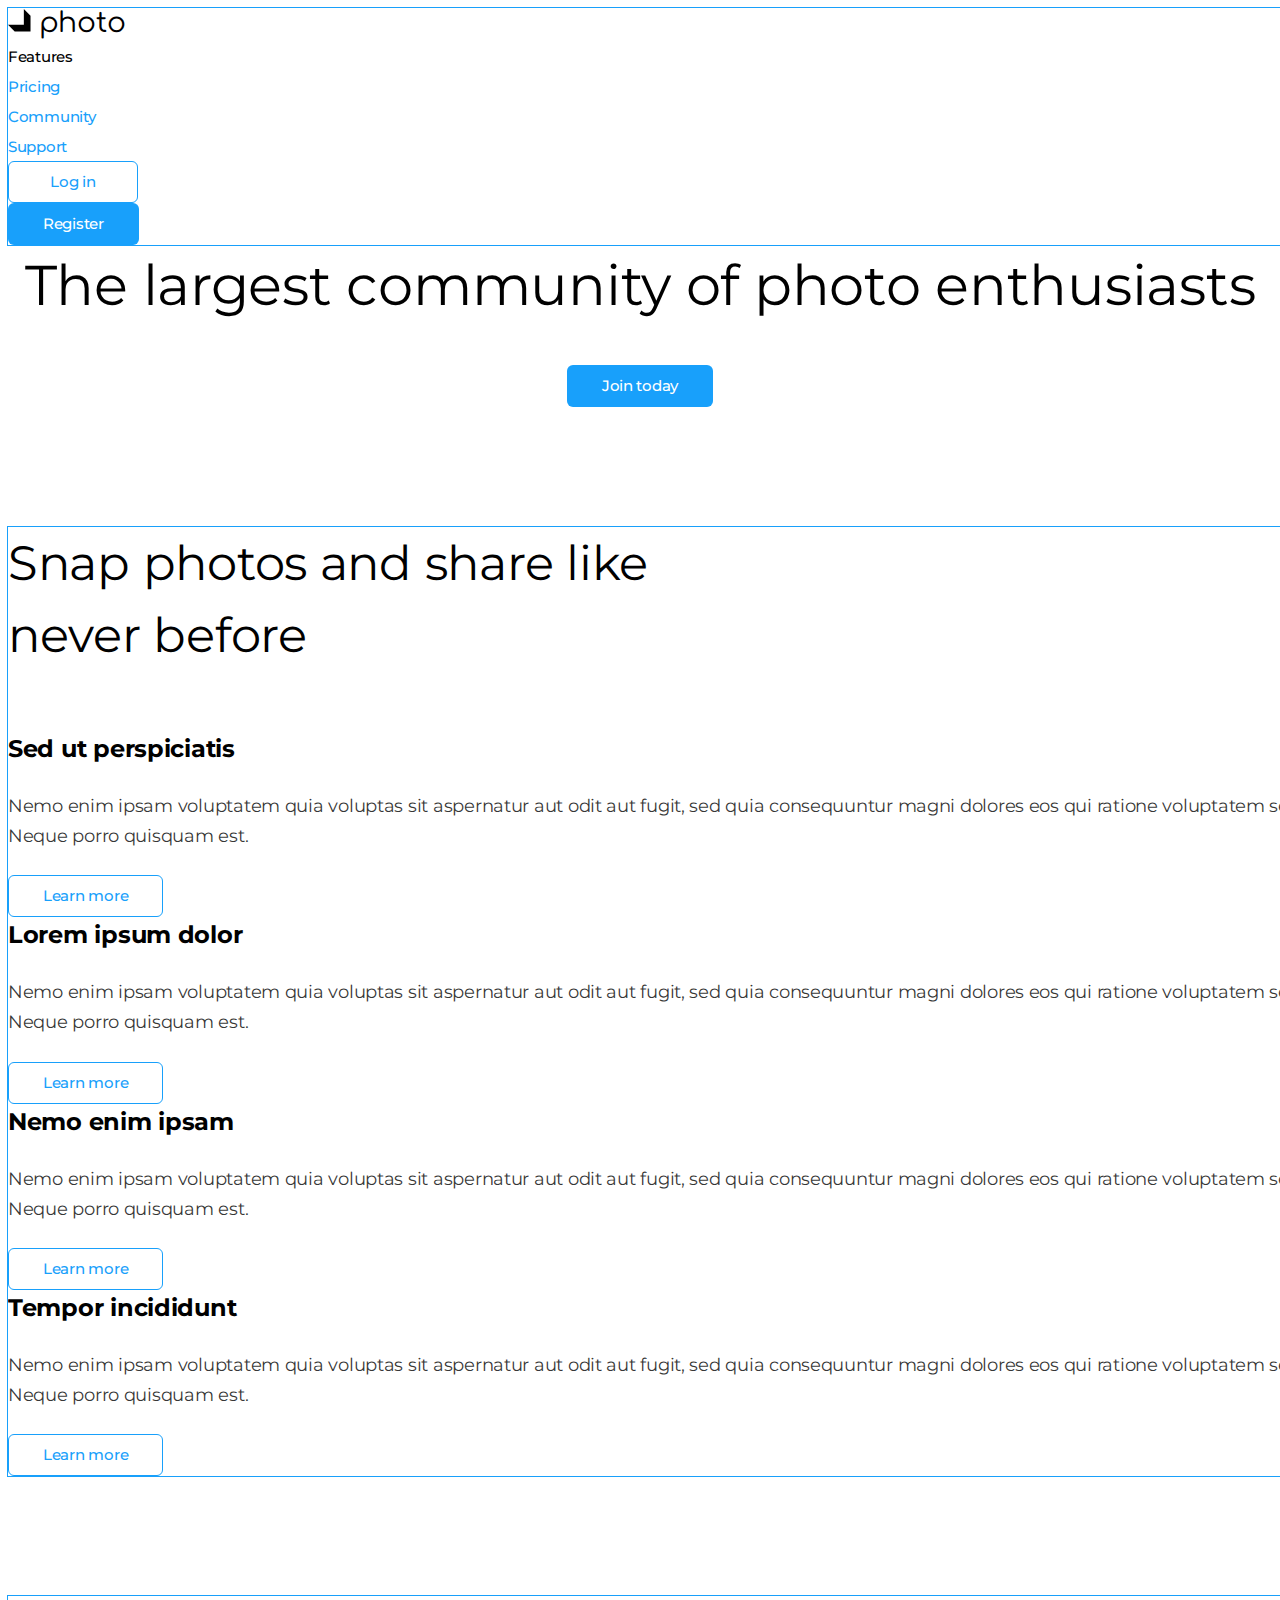
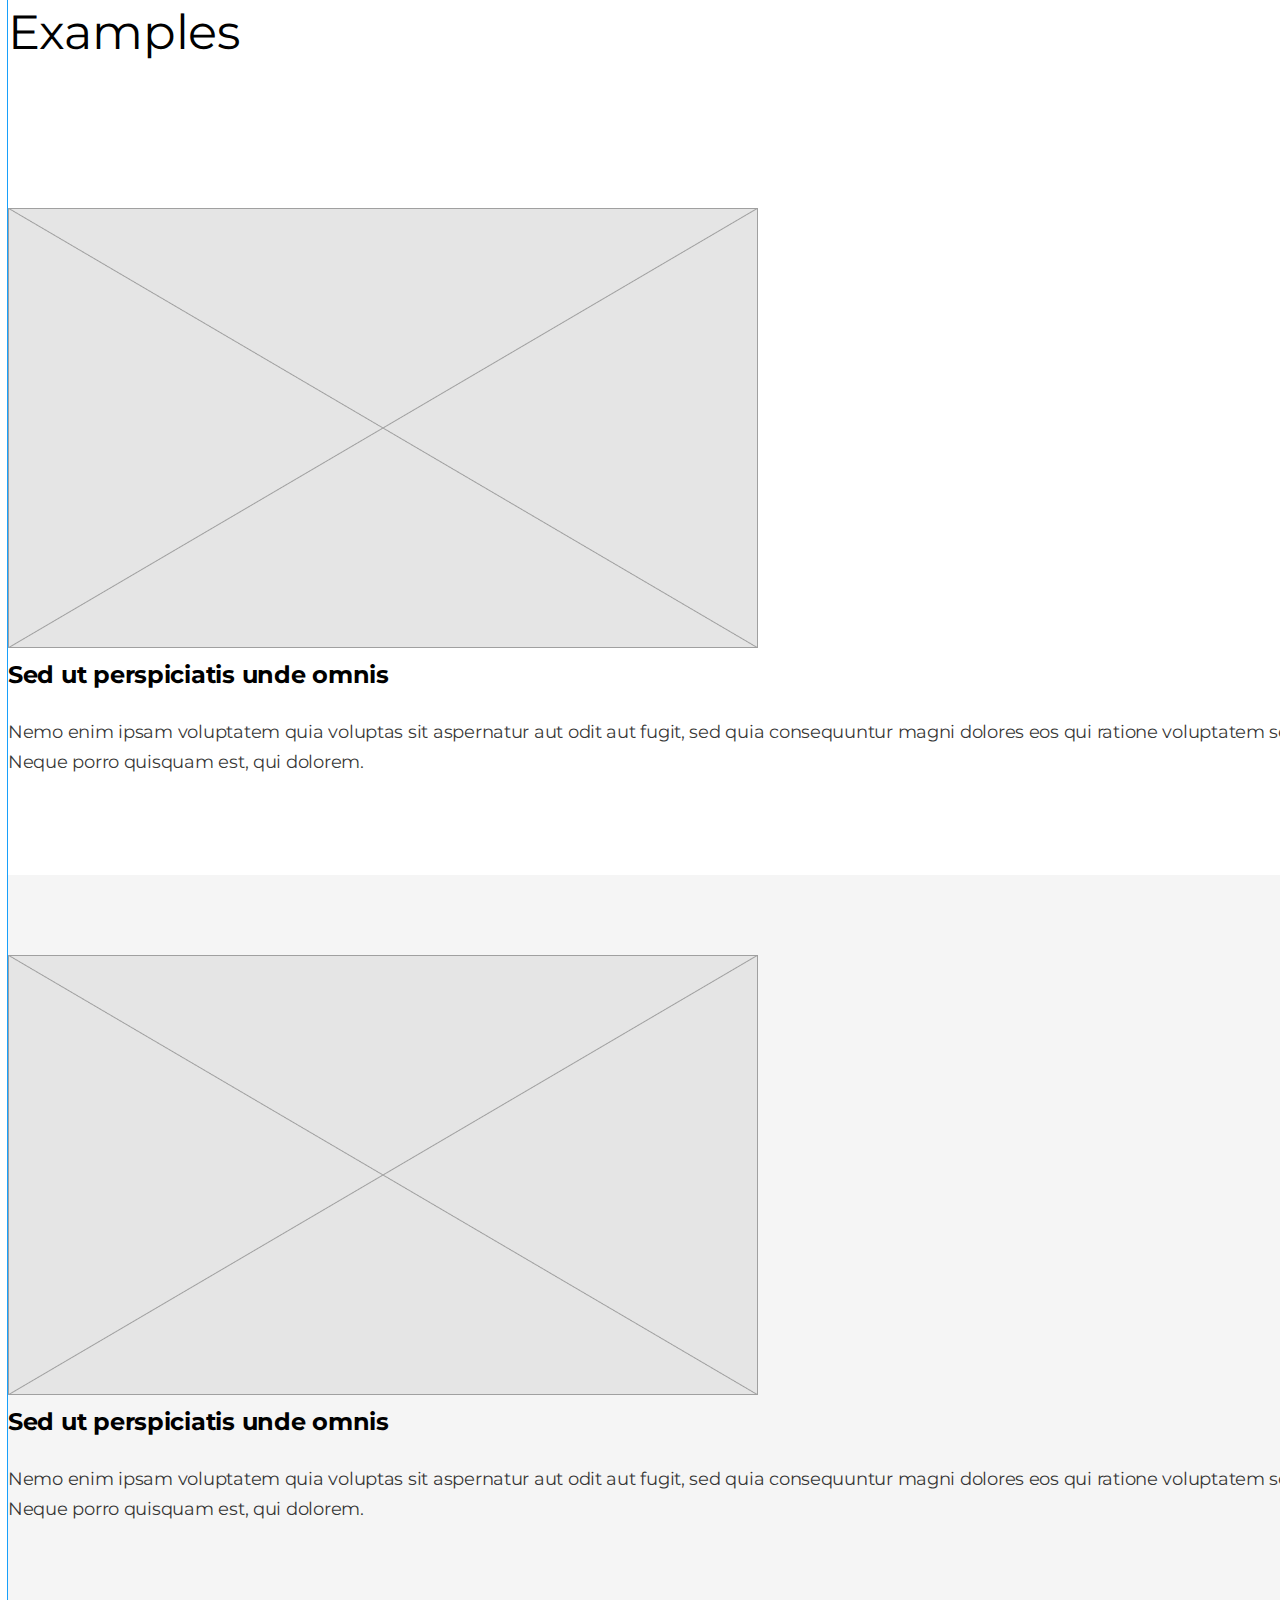
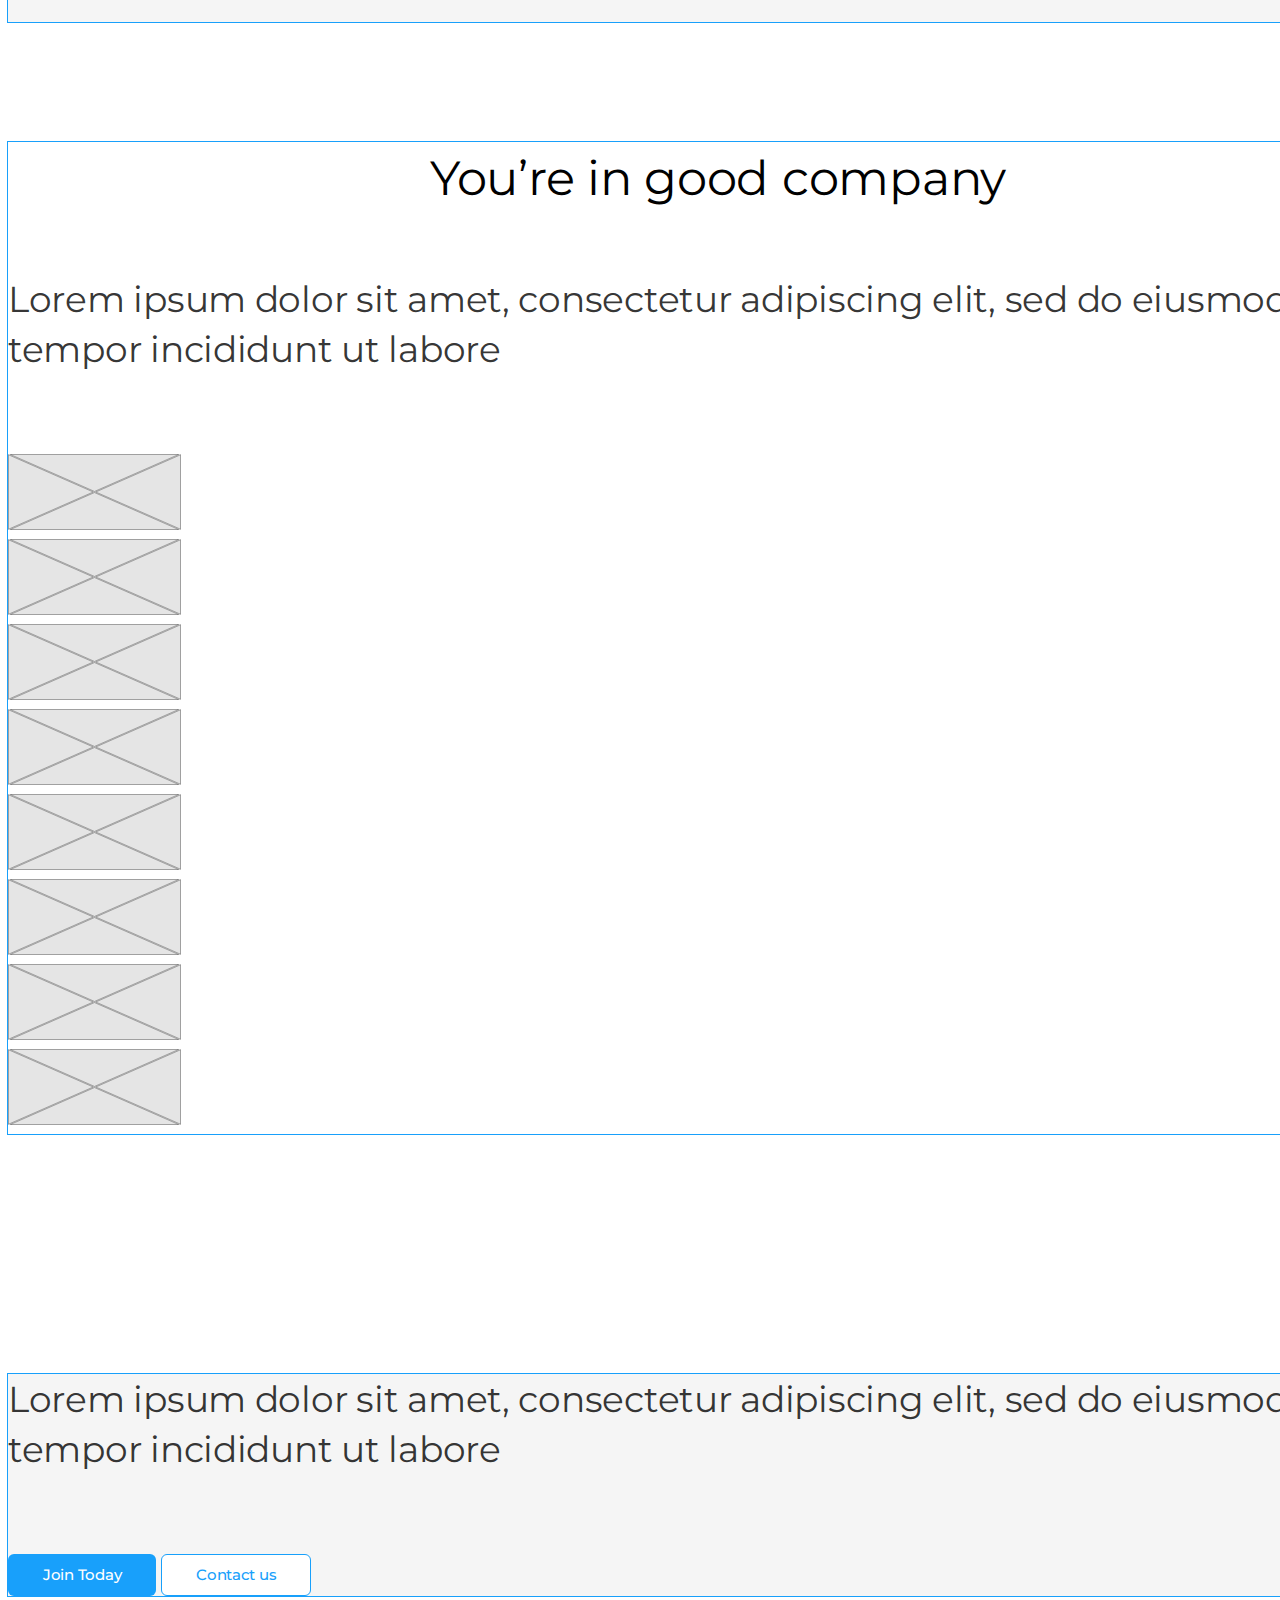
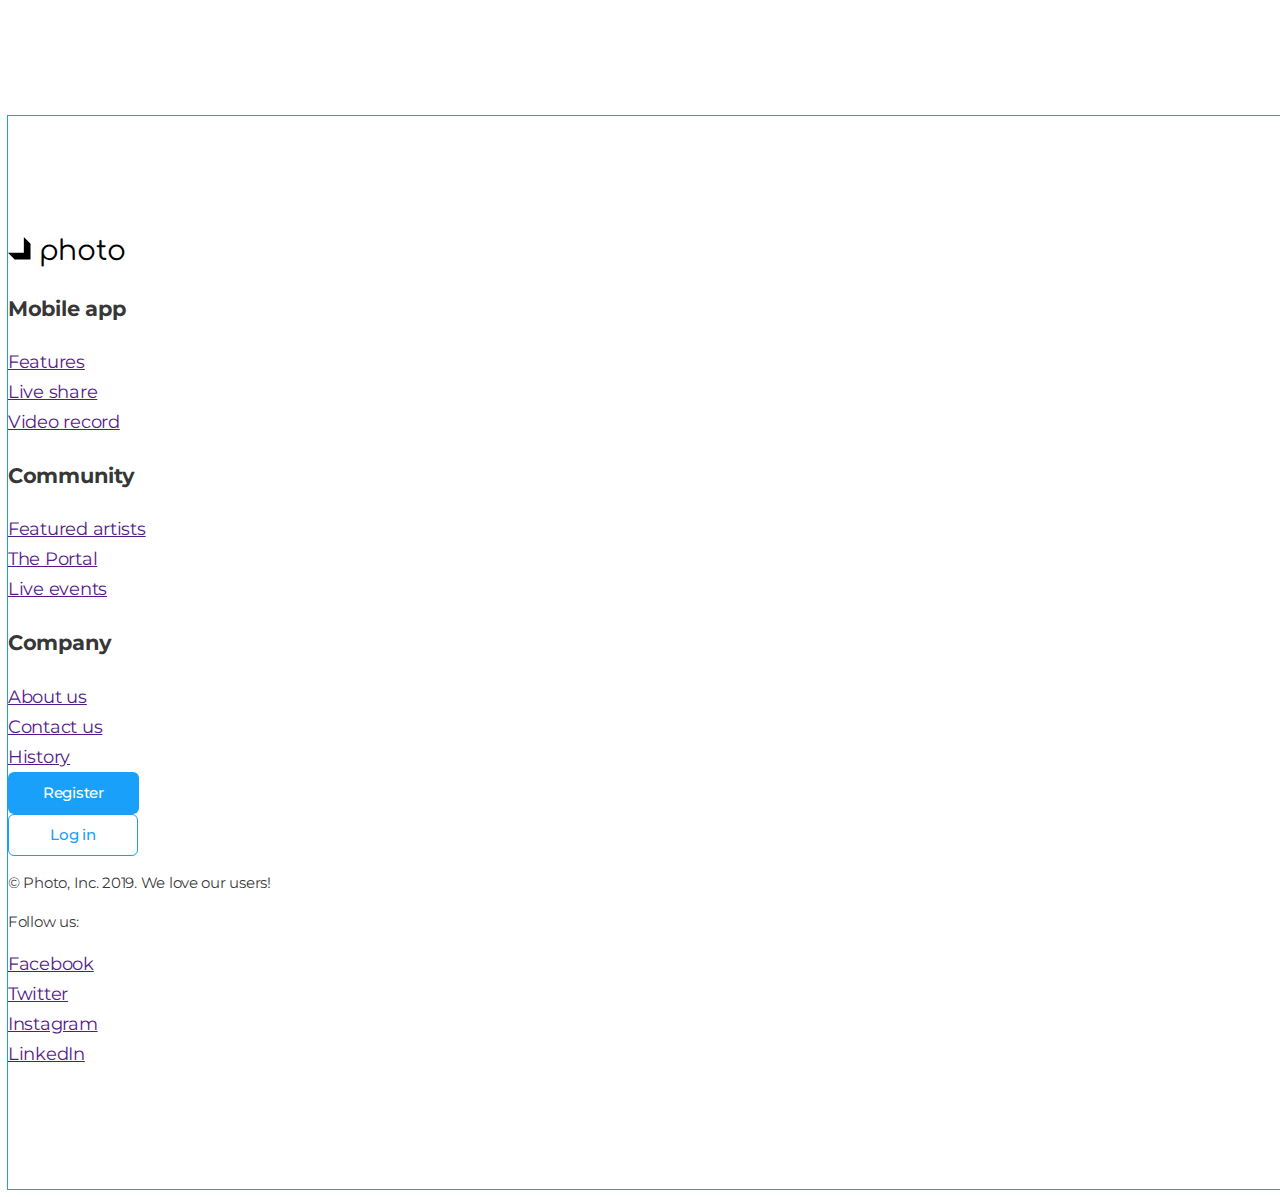
<file: index.html>
<!DOCTYPE html>
<html lang="en">
  <head>
    <meta charset="UTF-8" />
    <meta name="viewport" content="width=device-width, initial-scale=1.0" />
    <title>Photo app</title>
    <link
      href="https://fonts.googleapis.com/css2?family=Comfortaa&family=Montserrat:wght@400;500;700&display=swap"
      rel="stylesheet"
    />
    <link rel="stylesheet" href="./css/main.css" />
  </head>
  <body>
    <!-- Шапка сайта -->
    <header>
      <nav class="container">
        <a href="./index.html" class="logo">
          <img src="./images/logo.svg" alt="Логотип компании" />
          photo
        </a>

        <ul class="site-nav list">
          <li><a href="" class="link current">Features</a></li>
          <li><a href="" class="link">Pricing</a></li>
          <li><a href="./community.html" class="link">Community</a></li>
          <li><a href="" class="link">Support</a></li>
        </ul>

        <ul class="auth-nav list">
          <li><a href="" class="button secondary">Log in</a></li>
          <li><a href="" class="button primary">Register</a></li>
        </ul>
      </nav>
    </header>

    <main>
      <!-- Герой -->
      <section class="hero">
        <h1 class="hero-title">The largest community of photo enthusiasts</h1>
        <a href="" class="button primary hero-btn">Join today</a>
      </section>

      <!-- Преимущества -->
      <section class="section">
        <div class="container">
          <h2 class="section-title">
            Snap photos and share like <br />never before
          </h2>

          <ul class="feature-list list">
            <li>
              <h3 class="title">Sed ut perspiciatis</h3>
              <p>
                Nemo enim ipsam voluptatem quia voluptas sit aspernatur aut odit
                aut fugit, sed quia consequuntur magni dolores eos qui ratione
                voluptatem sequi nesciunt. Neque porro quisquam est.
              </p>
              <a href="" class="button secondary">Learn more</a>
            </li>
            <li>
              <h3 class="title">Lorem ipsum dolor</h3>
              <p>
                Nemo enim ipsam voluptatem quia voluptas sit aspernatur aut odit
                aut fugit, sed quia consequuntur magni dolores eos qui ratione
                voluptatem sequi nesciunt. Neque porro quisquam est.
              </p>
              <a href="" class="button secondary">Learn more</a>
            </li>
            <li>
              <h3 class="title">Nemo enim ipsam</h3>
              <p>
                Nemo enim ipsam voluptatem quia voluptas sit aspernatur aut odit
                aut fugit, sed quia consequuntur magni dolores eos qui ratione
                voluptatem sequi nesciunt. Neque porro quisquam est.
              </p>
              <a href="" class="button secondary">Learn more</a>
            </li>
            <li>
              <h3 class="title">Tempor incididunt</h3>
              <p>
                Nemo enim ipsam voluptatem quia voluptas sit aspernatur aut odit
                aut fugit, sed quia consequuntur magni dolores eos qui ratione
                voluptatem sequi nesciunt. Neque porro quisquam est.
              </p>
              <a href="" class="button secondary">Learn more</a>
            </li>
          </ul>
        </div>
      </section>

      <!-- Примеры работ -->
      <section class="section section-no-padding">
        <div class="container">
          <h2 class="section-title">Examples</h2>
          <ul class="work-list list">
            <li class="item">
              <img
                src="./images/placeholder.png"
                alt="Зимний лес"
                width="750"
              />
              <h3 class="title">Sed ut perspiciatis unde omnis</h3>
              <p>
                Nemo enim ipsam voluptatem quia voluptas sit aspernatur aut odit
                aut fugit, sed quia consequuntur magni dolores eos qui ratione
                voluptatem sequi nesciunt. Neque porro quisquam est, qui
                dolorem.
              </p>
            </li>
            <li class="item">
              <img src="./images/placeholder.png" alt="Поле" width="750" />
              <h3 class="title">Sed ut perspiciatis unde omnis</h3>
              <p>
                Nemo enim ipsam voluptatem quia voluptas sit aspernatur aut odit
                aut fugit, sed quia consequuntur magni dolores eos qui ratione
                voluptatem sequi nesciunt. Neque porro quisquam est, qui
                dolorem.
              </p>
            </li>
          </ul>
        </div>
      </section>

      <!-- Клиенты -->
      <section class="section">
        <div class="container">
          <h2 class="section-title section-title-centred">
            You’re in good company
          </h2>
          <p class="section-description">
            Lorem ipsum dolor sit amet, consectetur adipiscing elit, sed do
            eiusmod tempor incididunt ut labore
          </p>

          <ul class="list">
            <li>
              <a href=""
                ><img src="./images/client.svg" alt="Логотип компании"
              /></a>
            </li>
            <li>
              <a href=""
                ><img src="./images/client.svg" alt="Логотип компании"
              /></a>
            </li>
            <li>
              <a href=""
                ><img src="./images/client.svg" alt="Логотип компании"
              /></a>
            </li>
            <li>
              <a href=""
                ><img src="./images/client.svg" alt="Логотип компании"
              /></a>
            </li>
            <li>
              <a href=""
                ><img src="./images/client.svg" alt="Логотип компании"
              /></a>
            </li>
            <li>
              <a href=""
                ><img src="./images/client.svg" alt="Логотип компании"
              /></a>
            </li>
            <li>
              <a href=""
                ><img src="./images/client.svg" alt="Логотип компании"
              /></a>
            </li>
            <li>
              <a href=""
                ><img src="./images/client.svg" alt="Логотип компании"
              /></a>
            </li>
          </ul>
        </div>
      </section>

      <!-- Регистрация -->
      <section class="section">
        <div class="container registration-box">
          <p class="section-description">
            Lorem ipsum dolor sit amet, consectetur adipiscing elit, sed do
            eiusmod tempor incididunt ut labore
          </p>

          <div>
            <a href="" class="button primary">Join Today</a>
            <a href="" class="button secondary">Contact us</a>
          </div>
        </div>
      </section>
    </main>

    <!-- Футер -->
    <footer class="page-footer">
      <div class="container section">
        <a href="./index.html" class="logo">
          <img src="./images/logo.svg" alt="Логотип компании" />
          photo
        </a>
        <section>
          <h2 class="hidden">External links</h2>

          <h3>Mobile app</h3>
          <ul class="list">
            <a href="">
              <li>Features</li>
            </a>
            <a href="">
              <li>Live share</li>
            </a>
            <a href="">
              <li>Video record</li>
            </a>
          </ul>

          <h3>Community</h3>
          <ul class="list">
            <a href="">
              <li>Featured artists</li>
            </a>
            <a href="">
              <li>The Portal</li>
            </a>
            <a href="">
              <li>Live events</li>
            </a>
          </ul>

          <h3>Company</h3>
          <ul class="list">
            <a href="">
              <li>About us</li>
            </a>
            <a href="">
              <li>Contact us</li>
            </a>
            <a href="">
              <li>History</li>
            </a>
          </ul>

          <ul class="auth-nav list">
            <li><a href="" class="button primary">Register</a></li>

            <li><a href="" class="button secondary">Log in</a></li>
          </ul>

          <p class="copyright">&#169; Photo, Inc. 2019. We love our users!</p>

          <div class="social">
            <p class="social-label">Follow us:</p>
            <ul class="list">
              <li><a href="" aria-label="Ссылка на Facebook">Facebook</a></li>
              <li><a href="" aria-label="Ссылка на Twitter">Twitter</a></li>
              <li><a href="" aria-label="Ссылка на Instagram">Instagram</a></li>
              <li><a href="" aria-label="Ссылка на LinkedIn">LinkedIn</a></li>
            </ul>
          </div>
        </section>
      </div>
    </footer>
  </body>
</html>
</file>
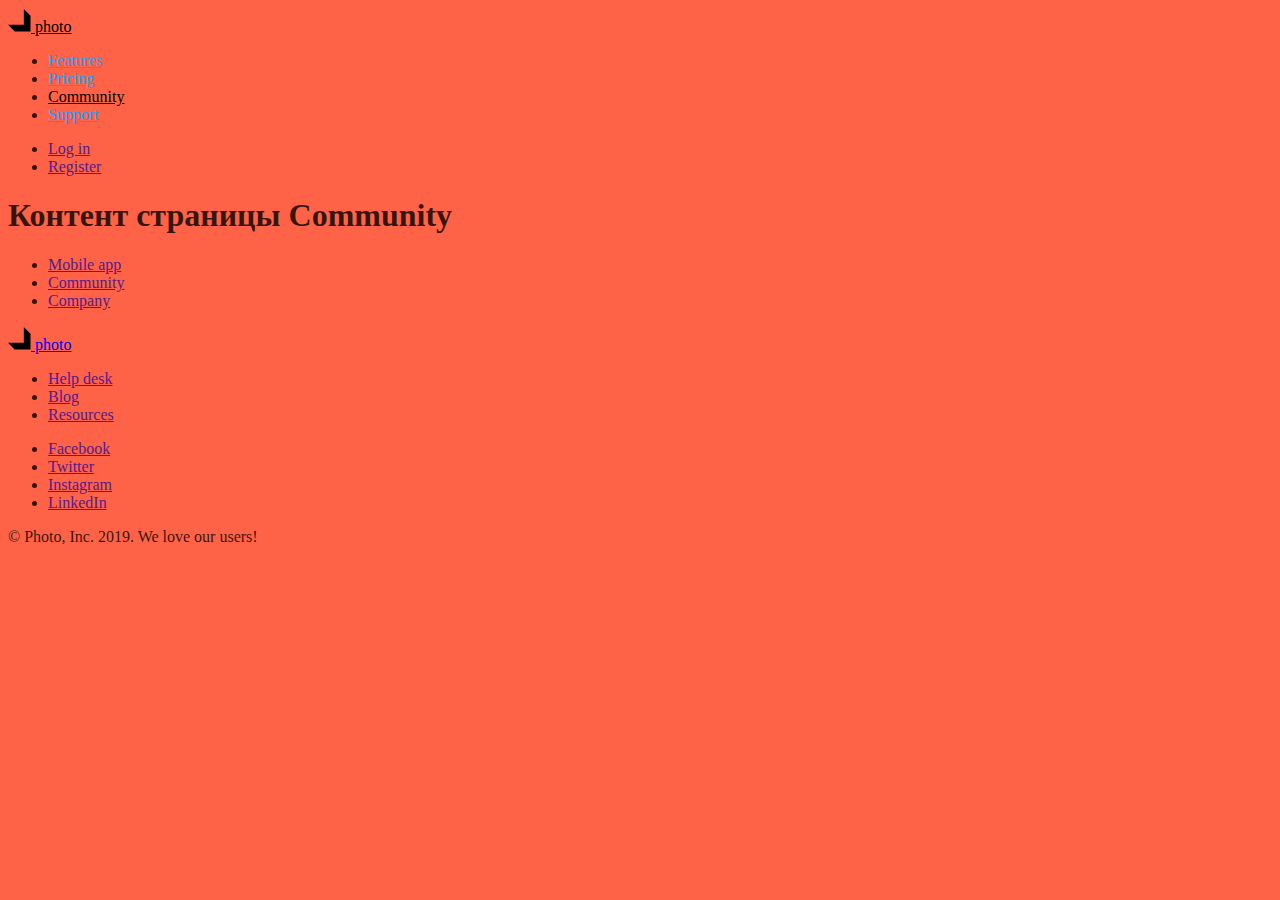
<file: community.html>
<!DOCTYPE html>
<html lang="en">
  <head>
    <meta charset="UTF-8" />
    <meta name="viewport" content="width=device-width, initial-scale=1.0" />
    <title>Photo app</title>
    <link rel="stylesheet" href="./css/common.css" />
    <link rel="stylesheet" href="/css/community.css" />
  </head>
  <body>
    <!-- Шапка сайта -->
    <header>
      <nav>
        <a href="./index.html" class="logo">
          <img src="./images/logo.svg" alt="Логотип компании" />
          photo
        </a>

        <ul class="site-nav list">
          <li><a href="./index.html" class="link">Features</a></li>
          <li><a href="" class="link">Pricing</a></li>
          <li><a href="./community.html" class="link current">Community</a></li>
          <li><a href="" class="link">Support</a></li>
        </ul>

        <ul class="auth-nav list">
          <li><a href="" class="button primary">Log in</a></li>
          <li><a href="" class="button secondary">Register</a></li>
        </ul>
      </nav>
    </header>

    <h1>Контент страницы Community</h1>

    <!-- Футер -->
    <footer>
      <ul>
        <li><a href="">Mobile app</a></li>
        <li><a href="">Community</a></li>
        <li><a href="">Company</a></li>
      </ul>

      <a href="./index.html">
        <img src="./images/logo.svg" alt="Логотип компании" />
        photo
      </a>

      <ul>
        <li><a href="">Help desk</a></li>
        <li><a href="">Blog</a></li>
        <li><a href="">Resources</a></li>
      </ul>

      <ul>
        <li><a href="" aria-label="Ссылка на Facebook">Facebook</a></li>
        <li><a href="" aria-label="Ссылка на Twitter">Twitter</a></li>
        <li><a href="" aria-label="Ссылка на Instagram">Instagram</a></li>
        <li><a href="" aria-label="Ссылка на LinkedIn">LinkedIn</a></li>
      </ul>

      <p>&#169; Photo, Inc. 2019. We love our users!</p>
    </footer>
  </body>
</html>
</file>
<file: css/main.css>
/* цвет основного текста #000000 */
/* вторичный цвет текста  rgba(0, 0, 0, 0.8);
 */
/* белый #FFFFFF  */
/* акцент #18A0FB */
/* вторичный цвет фона #F5F5F5; */

:root {
  --primary-text-color: rgba(0, 0, 0, 0.8);
  --title-text-color: #000000;
  --accent-color: #18a0fb;
  --primary-white-color: #ffffff;
  --secondary-bg-color: #f5f5f5;
}

html {
  box-sizing: border-box;
}

*,
*::before,
*::after {
  box-sizing: inherit;
}

body {
  background-color: var(--primary-white-color);
  color: var(--primary-text-color);

  font-family: Montserrat, sans-serif;
  letter-spacing: -0.015em;
  font-size: 18px;
  line-height: 1.67;
}

.container {
  width: 1440px;
  margin-right: auto;
  margin-left: auto;
  padding-left: 20x;
  padding-right: 20px;

  outline: 1px solid #18a0fb;
}
/* Logo */

.logo {
  color: var(--title-text-color);
  font-family: Comfortaa, cursive;

  font-size: 28px;
  line-height: 1.14;
  text-decoration: none;
}

.logo:hover {
  color: var(--accent-color);
}

/* Site nav */

.site-nav .link {
  color: var(--accent-color);

  font-weight: 500;
  font-size: 15px;
  line-height: 1.2;
  text-decoration: none;
}

.site-nav .link:hover,
.site-nav .link:focus {
  color: var(--title-text-color);
}

.site-nav .link.current {
  color: var(--title-text-color);
}

.list {
  padding: 0;
  margin: 0;
  list-style: none;
}

/* Hero */

.hero {
  text-align: center;
}

.hero-title {
  color: var(--title-text-color);

  font-weight: 400;
  font-size: 56px;
  line-height: 1.43;

  /* text-align: center; */
  margin-top: 0;
  margin-bottom: 0;

  /* outline: 1px solid black; */
}

/* Section */

.section {
  padding-top: 120px;
  padding-bottom: 120px;
}

.section-no-padding {
  padding-top: 0;
  padding-bottom: 0;
}

.section-title {
  color: var(--title-text-color);
  margin-top: 0;
  margin-bottom: 60px;

  font-weight: 400;
  font-size: 48px;
  line-height: 1.5;
}

.section-title-centred {
  text-align: center;
}

.section-description {
  margin-top: 0;
  margin-bottom: 80px;

  font-size: 36px;
  line-height: 1.39;
}

.registration-box {
  background-color: var(--secondary-bg-color);
}

/* Features и Examples */

.feature-list .title,
.work-list .title {
  color: var(--title-text-color);

  margin-top: 0;
  margin-bottom: 24px;

  font-weight: 700;
  font-size: 24px;
  line-height: 1.5;
}

.feature-list p {
  margin-top: 0;
  margin-bottom: 24px;
}

/* Button */

.button {
  display: inline-block;
  border-radius: 6px;
  padding: 11px 34px;
  min-width: 130px;

  color: var(--title-text-color);
  background-color: var(--primary-white-color);
  border: 1px solid transparent; /* прозрачная рамка для одинаковых размеров всех кнопок, т.к. рамка дает размеро */

  font-weight: 500;
  font-size: 15px;
  line-height: 1.2;
  text-decoration: none;
  text-align: center;
}

.button.primary {
  color: var(--primary-white-color);
  background-color: var(--accent-color);
}

.button.secondary {
  color: var(--accent-color);
  background-color: var(--primary-white-color);

  border-color: var(--accent-color);
}

.hero-btn {
  margin-top: 40px;
}

.hidden {
  display: none;
}

/* works  */

.work-list > .item {
  padding-top: 80px;
  padding-bottom: 80px;
  background-color: var(--primary-white-color);
}

.work-list > .item:nth-child(2n) {
  background-color: var(--secondary-bg-color);
}
/* Footer */

.copyright {
  font-size: 15px;
  line-height: 1.6;
}

.social > .social-label {
  font-size: 15px;
  line-height: 1.6;
}
</file>
<file: css/common.css>
:root {
  --primary-text-color: rgba(0, 0, 0, 0.8);
  --title-text-color: #000000;
  --accent-color: #18a0fb;
  --primary-white-color: #ffffff;
}

body {
  background-color: var(--primary-white-color);
  color: var(--primary-text-color);
}

.logo {
  color: var(--title-text-color);
}

.logo:hover {
  color: var(--accent-color);
}

/* Site nav */

.site-nav .link {
  color: var(--accent-color);
}

.site-nav .link:hover,
.site-nav .link:focus {
  color: var(--title-text-color);
}

.site-nav .link.current {
  color: var(--title-text-color);
}
</file>
<file: css/community.css>
body {
  background-color: tomato;
}
</file>
